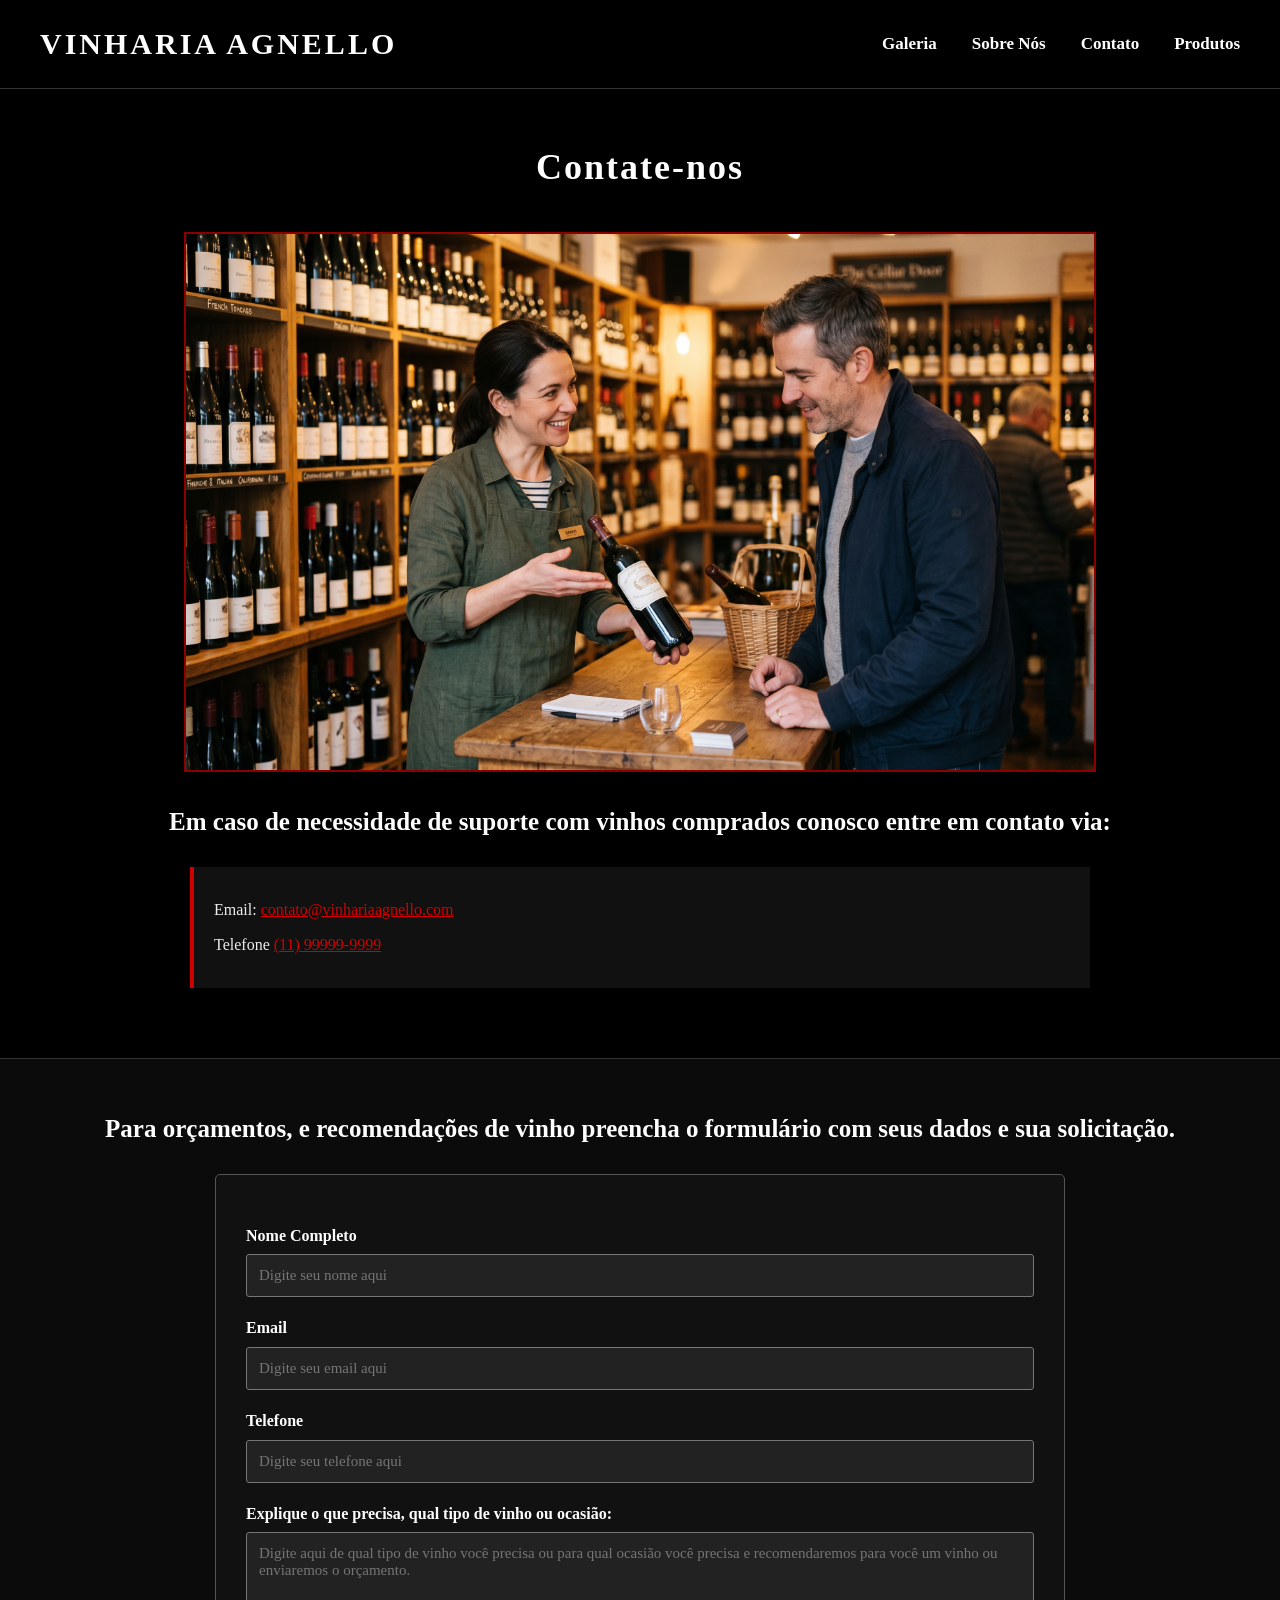
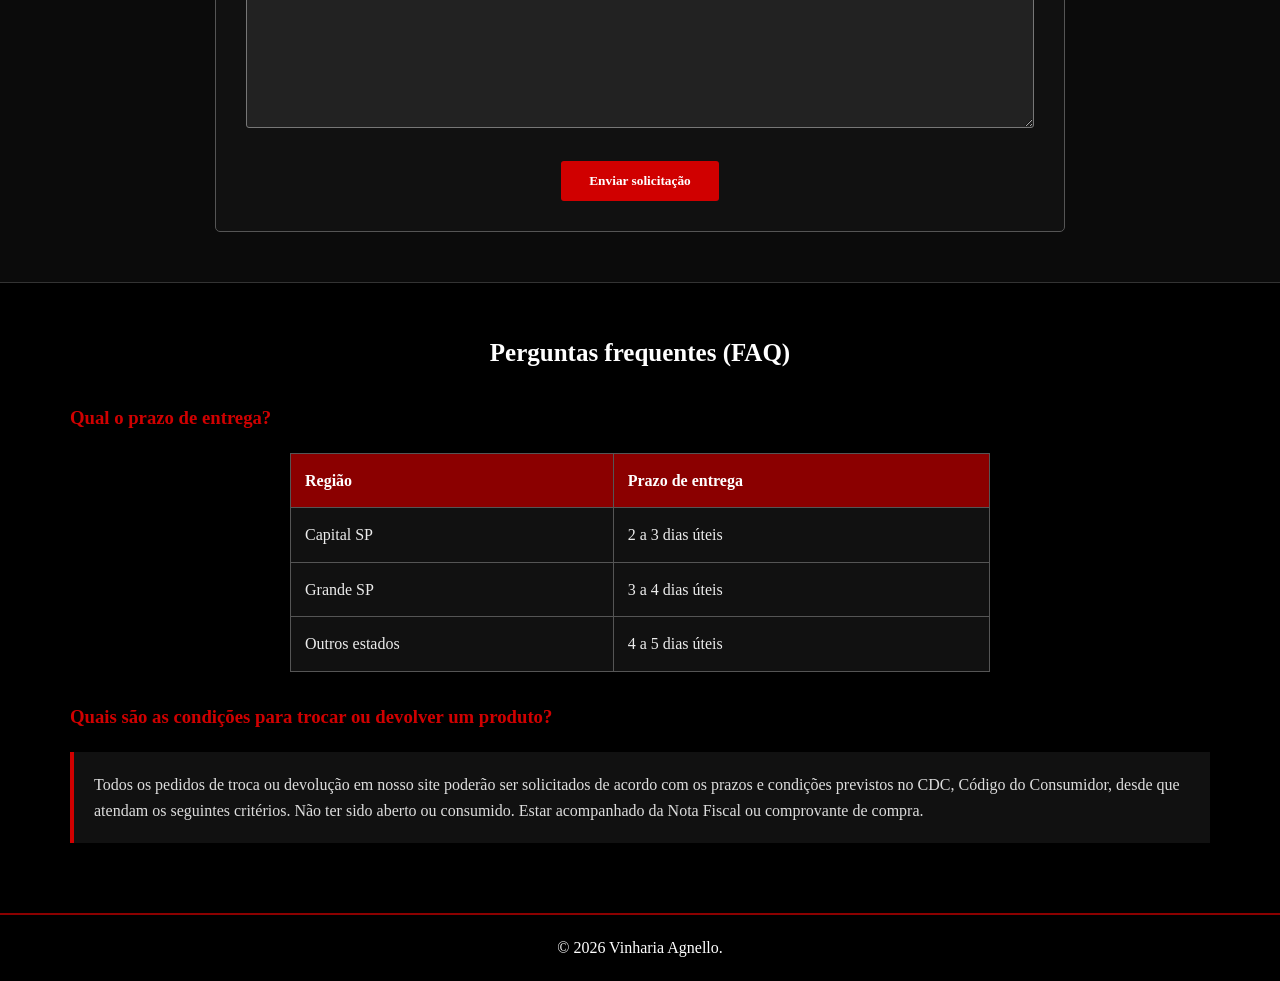
<file: src/pages/contato.html>
<!DOCTYPE html>
<html lang="pt-br">

<head>
    <meta charset="UTF-8">
    <meta name="viewport" content="width=device-width, initial-scale=1.0">
    <title>Vinharia Agnello - Contato</title>
    <link rel="stylesheet" href="../css/style.css">
</head>

<body>
    <header>
        <a class="logo" href="../../index.html">Vinharia Agnello</a>
        <!--############ MENU ############-->
        <nav>
            <ul>
                <li><a href="galeria.html">Galeria</a></li>
                <li><a href="sobre.html">Sobre Nós</a></li>
                <li><a href="contato.html">Contato</a></li>
                <li><a href="produtos.html">Produtos</a></li>
            </ul>
        </nav>
    </header>

    <main>
        <!--############ Seção de Contato Pós-Venda ############-->
        <section id="contato_direto">
            <h1>Contate-nos</h1>
            <img src="../assets/img/contato-atendimento-loja.jpg" alt="Atendimento no Balcão Loja">

            <h2>Em caso de necessidade de suporte com vinhos comprados conosco entre em contato via:</h2>
            <ul>
                <li>Email: <a href="mailto:contato@vinhariaagnello.com"> contato@vinhariaagnello.com</a></li>
                <li>Telefone <a href="tel:11999999999">(11) 99999-9999</a></li>
            </ul>
        </section>

        <!--############ Seção de contato pré-venda ############-->
        <section id="contato_pre-venda">
            <h2>Para orçamentos, e recomendações de vinho preencha o formulário com seus dados e sua solicitação.</h2>

            <form action="/enviar" method="POST">

                <!--Nome Formulario-->
                <label for="nome">Nome Completo</label>

                <input type="text" id="nome" name="nome" placeholder="Digite seu nome aqui">



                <!-- 1. Email Formulario-->
                <label for="email">Email</label>

                <input type="email" id="email" name="email" placeholder="Digite seu email aqui">


                <!--2. Numero Formulario-->
                <label for="tel">Telefone</label>

                <input type="tel" id="tel" name="tel" placeholder="Digite seu telefone aqui">


                <!-- 3. Solicitação orçamento/recomendação -->
                <label for="solicit">Explique o que precisa, qual tipo de vinho ou ocasião:</label>
                <textarea id="solicit" name="solicit" rows="10"
                    placeholder="Digite aqui de qual tipo de vinho você precisa ou para qual ocasião você precisa e recomendaremos para você um vinho ou enviaremos o orçamento."></textarea>

                <button type="submit">Enviar solicitação</button>
            </form>
        </section>


        <!-- ############ SEÇÃO DE PERGUNTAS FREQUENTES ############-->
        <section id="FAQ">
            <h2>Perguntas frequentes (FAQ)</h2>
            <h3>Qual o prazo de entrega?</h3>
            <table>
                <tr>
                    <th>Região</th>
                    <th>Prazo de entrega</th>
                </tr>
                <tr>
                    <td>Capital SP</td>
                    <td>2 a 3 dias úteis</td>
                </tr>
                <tr>
                    <td>Grande SP</td>
                    <td>3 a 4 dias úteis</td>
                </tr>
                <tr>
                    <td>Outros estados</td>
                    <td>4 a 5 dias úteis</td>
                </tr>
            </table>

            <h3>Quais são as condições para trocar ou devolver um produto?</h3>
            <p>Todos os pedidos de troca ou devolução em nosso site poderão ser solicitados de acordo com os prazos e
                condições
                previstos no CDC, Código do Consumidor, desde que atendam os seguintes critérios. Não ter sido aberto
                ou consumido.
                Estar acompanhado da Nota Fiscal ou comprovante de compra.</p>
        </section>
    </main>

    <footer>
        <p>&copy; 2026 Vinharia Agnello.</p>
    </footer>


</body>

</html>
</file>
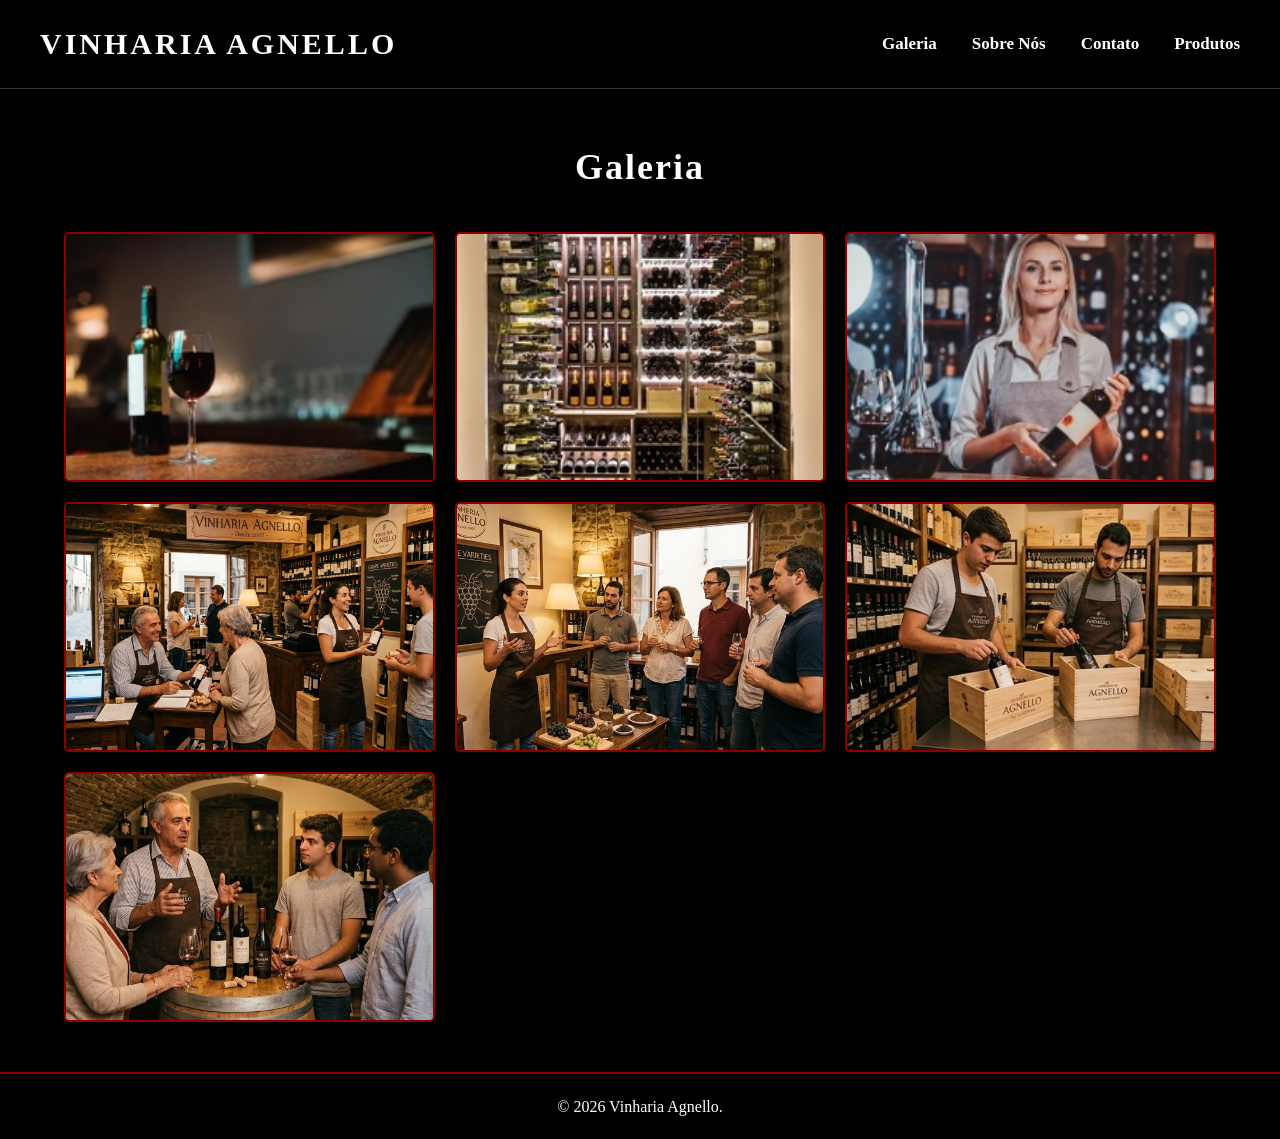
<file: src/pages/galeria.html>
<!DOCTYPE html>
<html lang="pt-br">

<head>
    <meta charset="UTF-8">
    <meta name="viewport" content="width=device-width, initial-scale=1.0">

    <title>Galeria - Vinharia Agnello</title>

    <link rel="stylesheet" href="../css/style.css">
</head>

<body>

    <header>
        <a class="logo" href="../../index.html">Vinharia Agnello</a>

        <nav>
            <ul>
                <li><a href="galeria.html">Galeria</a></li>
                <li><a href="sobre.html">Sobre Nós</a></li>
                <li><a href="contato.html">Contato</a></li>
                <li><a href="produtos.html">Produtos</a></li>
            </ul>
        </nav>
    </header>

    <main>

        <section class="galeria">

            <h1>Galeria</h1>

            <div class="galeria-imagens">

                <section>
                    <img src="../assets/img/galeria1.jpeg" alt="Um de nossos vinhos premiados">
                </section>

                <section>
                    <img src="../assets/img/galeria2.jpeg" alt="Uma das adegas da loja">
                </section>

                <section>
                    <img src="../assets/img/galeria3.jpeg" alt="Funcionária segurando um vinho premiado">
                </section>

                <section>
                    <img src="../assets/img/galeria4.jpg" alt="Ambiente acolhedor da vinharia">
                </section>

                <section>
                    <img src="../assets/img/galeria5.jpg" alt="Tour pela nossa loja">
                </section>

                <section>
                    <img src="../assets/img/galeria6.jpg" alt="Empacotamento de nossos produtos">
                </section>

                <section>
                    <img src="../assets/img/galeria7.jpg" alt="Apresentação dos tipos de vinho">
                </section>

            </div>

        </section>

    </main>

    <footer>
        <p>&copy; 2026 Vinharia Agnello.</p>
    </footer>

</body>

</html>
</file>
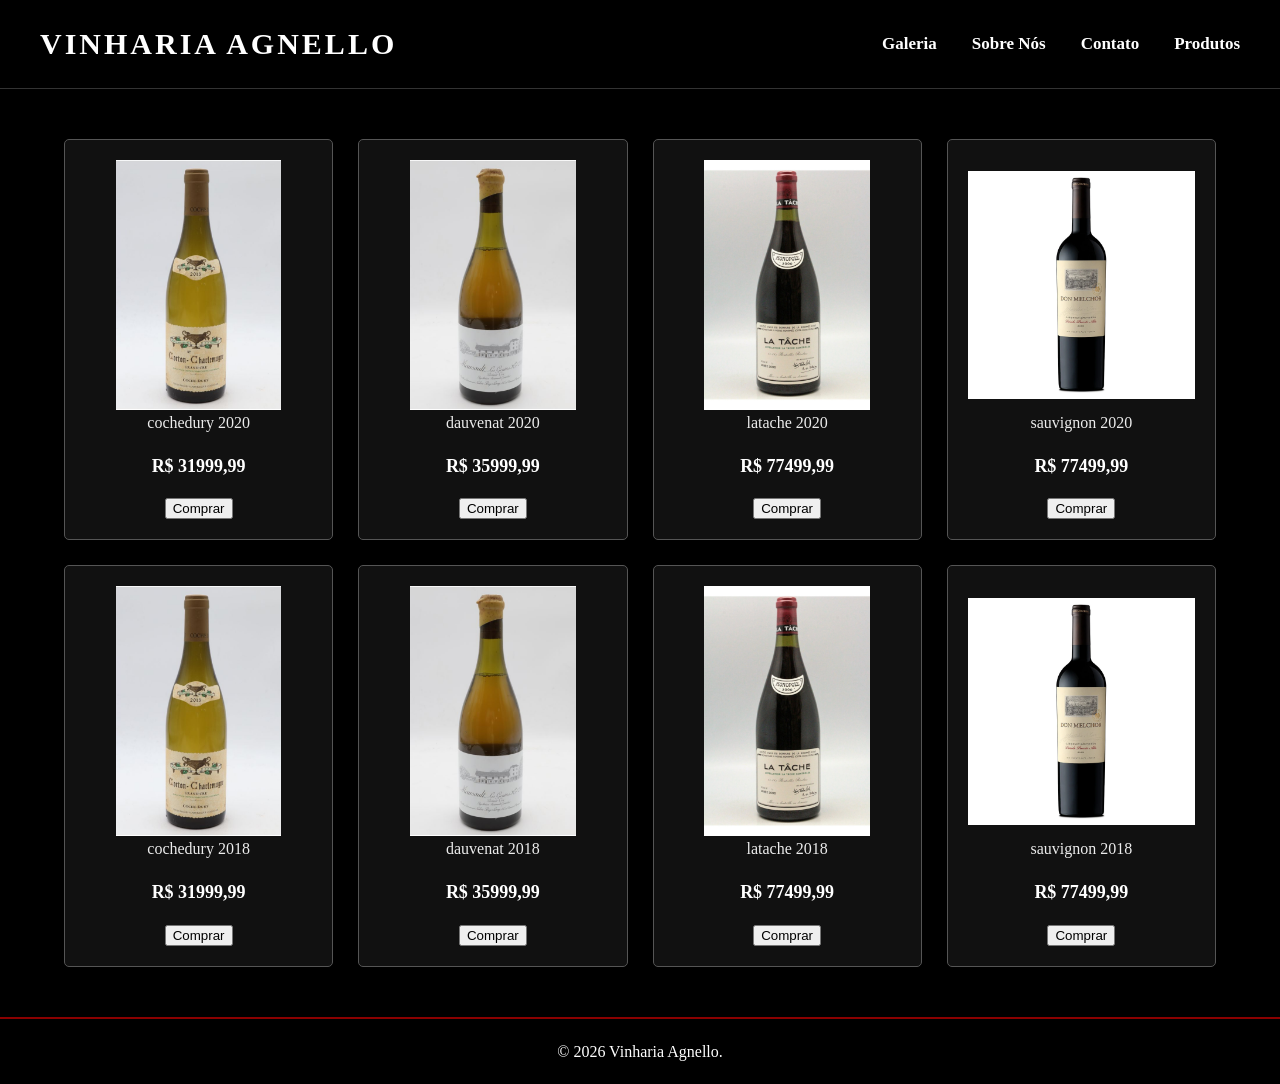
<file: src/pages/produtos.html>
<!DOCTYPE html>
<html lang="pt-br">

<head>
    <meta charset="UTF-8">
    <meta name="viewport" content="width=device-width, initial-scale=1.0">
    <link rel="stylesheet" href="../css/style.css">
    <title>Produtos</title>
</head>

<body>
    <header>
        <a class="logo" href="../../index.html">Vinharia Agnello</a><!--Texto principal-->
        <nav>
            <ul>
                <li><a href="galeria.html">Galeria</a></li>
                <li><a href="sobre.html">Sobre Nós</a></li>
                <li><a href="contato.html">Contato</a></li>
                <li><a href="produtos.html">Produtos</a></li>
            </ul>
        </nav>
    </header>
    <main>
        <section class="produtos">
            <div class="produtoImagem">
                <img src="../assets/img/cochedury.jpg" alt="">
                <p>cochedury 2020</p>
                <p class="preco">R$ 31999,99</p>
                <button>Comprar</button>
            </div>
            <div class="produtoImagem">
                <img src="../assets/img/dauvenay.jpg" alt="">
                <p>dauvenat 2020</p>
                <p class="preco">R$ 35999,99</p>
                <button>Comprar</button>
            </div>
            <div class="produtoImagem">
                <img src="../assets/img/latache2000.webp" alt="">
                <p>latache 2020</p>
                <p class="preco">R$ 77499,99</p>
                <button>Comprar</button>
            </div>
            <div class="produtoImagem">
                <img src="../assets/img/sauvignon2018.webp" alt="">
                <p>sauvignon 2020</p>
                <p class="preco">R$ 77499,99</p>
                <button>Comprar</button>
            </div>




            <div class="produtoImagem">
                <img src="../assets/img/cochedury.jpg" alt="">
                <p>cochedury 2018</p>
                <p class="preco">R$ 31999,99</p>
                <button>Comprar</button>
            </div>
            <div class="produtoImagem">
                <img src="../assets/img/dauvenay.jpg" alt="">
                <p>dauvenat 2018</p>
                <p class="preco">R$ 35999,99</p>
                <button>Comprar</button>
            </div>
            <div class="produtoImagem">
                <img src="../assets/img/latache2000.webp" alt="">
                <p>latache 2018</p>
                <p class="preco">R$ 77499,99</p>
                <button>Comprar</button>
            </div>
            <div class="produtoImagem">
                <img src="../assets/img/sauvignon2018.webp" alt="">
                <p>sauvignon 2018</p>
                <p class="preco">R$ 77499,99</p>
                <button>Comprar</button>
            </div>
        </section>
    </main>
    <footer>
        <p>&copy; 2026 Vinharia Agnello.</p>
    </footer>
</body>

</html>
</file>
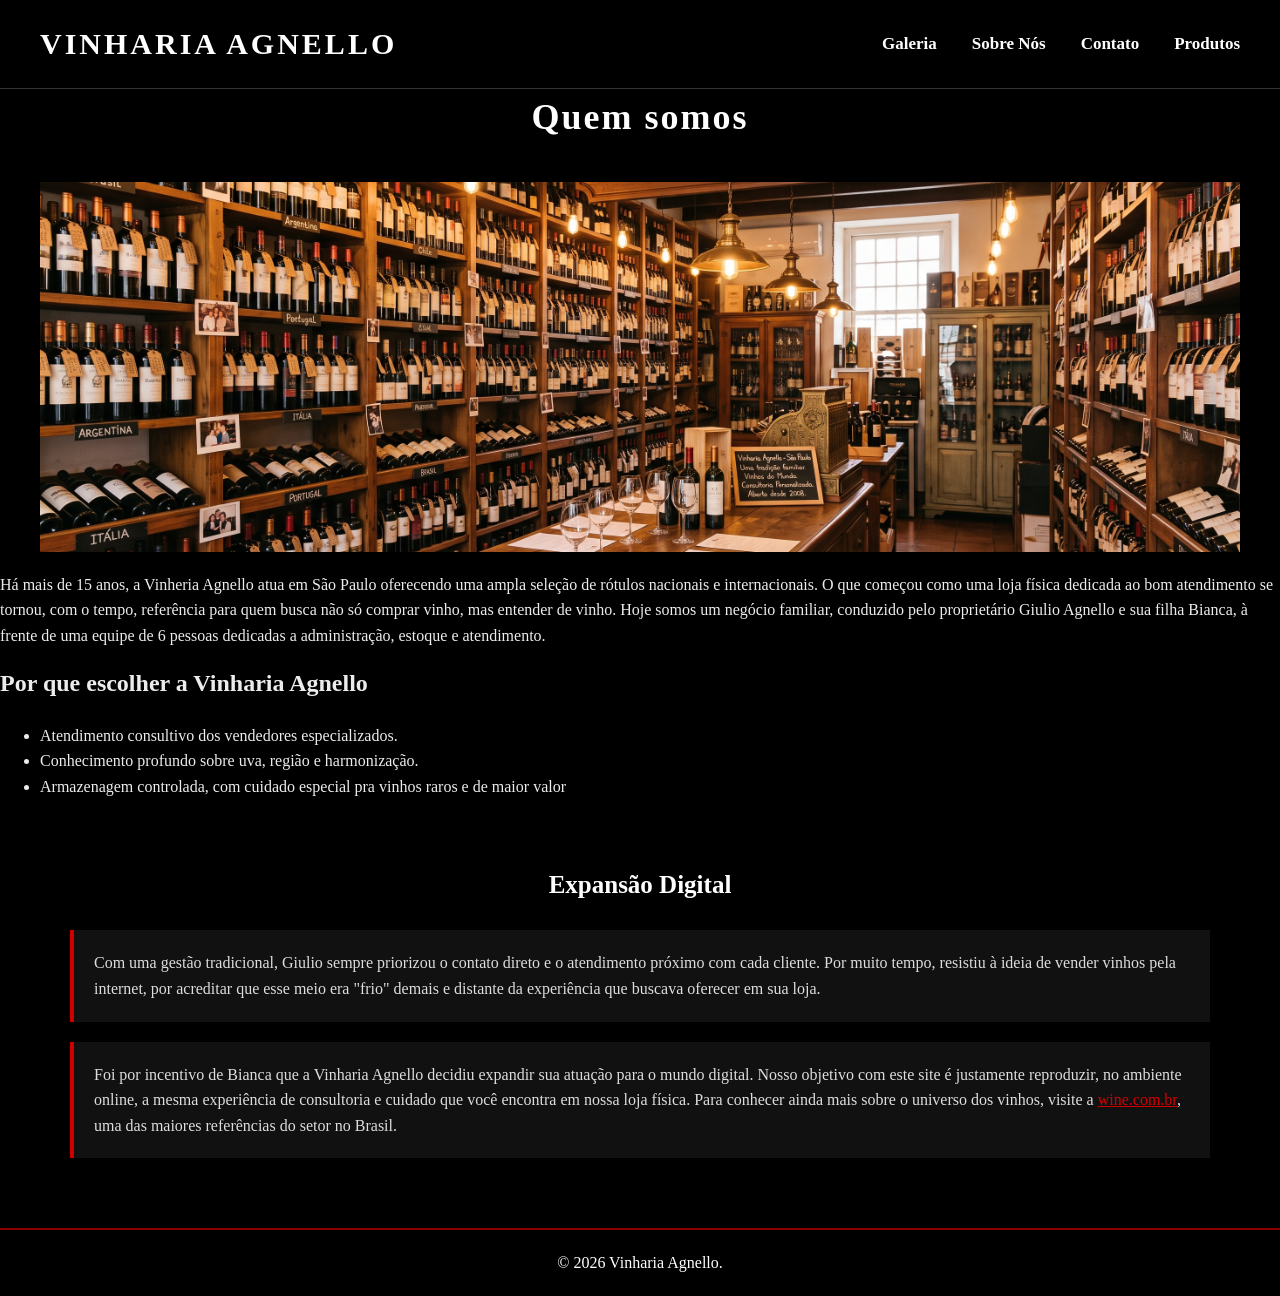
<file: src/pages/sobre.html>
<!DOCTYPE html>
<html lang="pt-br">

<head>
    <meta charset="UTF-8">
    <meta name="viewport" content="width=device-width, initial-scale=1.0">
    <title>Vinharia Agnello - Sobre</title>
    <link rel="stylesheet" href="../css/style.css">
</head>

<body>
    <header>
        <!--############ MENU ############-->
        <a class="logo" href="../../index.html">Vinharia Agnello</a>
        <nav>
            <ul>
                <li><a href="galeria.html">Galeria</a></li>
                <li><a href="sobre.html">Sobre Nós</a></li>
                <li><a href="contato.html">Contato</a></li>
                <li><a href="produtos.html">Produtos</a></li>
            </ul>
        </nav>
    </header>

    <main>
        <section id="Quem-somos">
            <h1>Quem somos</h1>
            <img src="../assets/img/foto-interior-loja.jpg"
                alt="Interior da Vinharia Agnello com prateleiras de vinho organizadas">
            <p>Há mais de 15 anos, a Vinheria Agnello atua em São Paulo oferecendo uma
                ampla seleção de rótulos nacionais e internacionais. O que começou como
                uma loja física dedicada ao bom atendimento se tornou, com o tempo,
                referência para quem busca não só comprar vinho, mas entender de vinho.
                Hoje somos um negócio familiar, conduzido pelo proprietário Giulio Agnello
                e sua filha Bianca, à frente de uma equipe de 6 pessoas dedicadas a
                administração, estoque e atendimento.</p>
        </section>

        <section id="Diferencial-vinharia">
            <h2>Por que escolher a Vinharia Agnello</h2>
            <ul>
                <li>Atendimento consultivo dos vendedores especializados.</li>
                <li>Conhecimento profundo sobre uva, região e harmonização.</li>
                <li>Armazenagem controlada, com cuidado especial pra vinhos raros e de maior valor</li>
            </ul>
        </section>

        <section id="transicao-digital">
            <h2>Expansão Digital</h2>
            <p>Com uma gestão tradicional, Giulio sempre priorizou o contato direto e o
                atendimento próximo com cada cliente. Por muito tempo, resistiu à ideia
                de vender vinhos pela internet, por acreditar que esse meio era "frio"
                demais e distante da experiência que buscava oferecer em sua loja.</p>
            <p>Foi por incentivo de Bianca que a Vinharia Agnello decidiu expandir sua
                atuação para o mundo digital. Nosso objetivo com este site é justamente
                reproduzir, no ambiente online, a mesma experiência de consultoria e
                cuidado que você encontra em nossa loja física. Para conhecer ainda mais
                sobre o universo dos vinhos, visite a
                <a href="https://www.wine.com.br" target="_blank" rel="noopener">wine.com.br</a>,
                uma das maiores referências do setor no Brasil.
            </p>
        </section>

    </main>

    <footer>
        <p>&copy; 2026 Vinharia Agnello.</p>
    </footer>
</body>

</html>
</file>
<file: src/css/style.css>
* {
  box-sizing: border-box;
}

html,
body {
  width: 100%;
  min-height: 100%;
  margin: 0;
  padding: 0;
  overflow-x: hidden;
}

body {
  font-family: Georgia, "Times New Roman", serif;
  background: #000;
  color: #ececec;
  line-height: 1.6;
}

img {
  max-width: 100%;
}

a {
  color: #d00000;
}

h1,
h2,
h3,
p {
  margin-top: 0;
}

header {
  background: #000;
  color: #fff;

  display: flex;
  align-items: center;
  justify-content: space-between;
  gap: 30px;

  padding: 20px 40px;

  border-bottom: 1px solid #333;
  box-shadow: 0 4px 15px rgba(255, 255, 255, 0.15);
}

.logo {
  color: #fff;
  text-decoration: none;

  font-size: 30px;
  font-weight: bold;
  letter-spacing: 3px;
  text-transform: uppercase;
  white-space: nowrap;
}

nav ul {
  list-style: none;

  display: flex;
  justify-content: center;
  align-items: center;
  gap: 35px;
  flex-wrap: wrap;

  margin: 0;
  padding: 0;
}

nav a {
  color: #fff;
  text-decoration: none;

  font-size: 17px;
  font-weight: bold;

  transition: color 0.3s ease;
}

nav a:hover {
  color: #d00000;
}

main {
  width: 100%;
  background: #000;
}

.hero {
  width: 100%;
  height: 100vh;
  overflow: hidden;
}

.hero img {
  display: block;

  width: 100%;
  height: 100%;

  object-fit: cover;
  object-position: center;
}

#top3 {
  width: 100%;

  padding: 60px 40px;

  background: #000;
  color: #fff;

  text-align: center;
}

#top3>h1 {
  font-size: 30px;
  margin-bottom: 40px;
}

#top3 ol {
  width: 100%;

  list-style: none;

  display: grid;
  grid-template-columns: repeat(3, minmax(0, 1fr));
  gap: 25px;

  margin: 0;
  padding: 0;
}

.vinho {
  min-width: 0;
  min-height: 400px;

  background: #000;
  color: #fff;

  border: 1px solid #fff;
  border-radius: 5px;

  padding: 25px;

  display: flex;
  flex-direction: column;
  align-items: center;
  justify-content: space-between;
}

.vinho h2 {
  font-size: 20px;
  min-height: 65px;
}

.vinho img {
  width: 150px;
  height: 220px;

  object-fit: contain;
}

main>img {
  width: 100%;
  height: 500px;
  display: block;
  margin: 20px auto;
}

.preco {
  color: #fff;

  font-size: 20px;
  font-weight: bold;
}

.botao {
  display: inline-block;

  padding: 12px 25px;

  background: #d00000;
  color: #fff;

  border: none;
  border-radius: 3px;

  text-decoration: none;
  font-weight: bold;

  cursor: pointer;
  transition: background 0.3s ease;
}

.botao:hover {
  background: #8b0000;
}

#video {
  width: 100%;
  padding: 50px 30px;

  text-align: center;
  background: #0b0b0b;
}

#video h2 {
  color: #fff;
  margin-bottom: 30px;
}

#video video {
  display: block;

  width: 100%;
  max-width: 1100px;
  height: auto;

  margin: 0 auto;
}

#sobre,
#diferencial,
#transicao-digital,
#contato_direto,
#contato_pre-venda,
#FAQ {
  width: 100%;
  max-width: 1200px;

  margin: 0 auto;
  padding: 50px 30px;
}

#sobre h1,
#contato_direto h1,
.galeria h1,
.produtos h1 {
  color: #fff;

  font-size: 36px;
  letter-spacing: 2px;
  text-align: center;

  margin-bottom: 35px;
}

#sobre h2,
#diferencial h2,
#transicao-digital h2,
#contato_direto h2,
#contato_pre-venda h2,
#FAQ h2 {
  color: #fff;

  font-size: 25px;
  text-align: center;

  margin-bottom: 25px;
}

#sobre p,
#transicao-digital p,
#FAQ p {
  color: #ddd;

  background: #111;

  padding: 20px;
  margin: 20px 0;

  border-left: 4px solid #d00000;
}

#sobre img,
#contato_direto img {
  display: block;

  width: 80%;
  height: 60vh;

  object-fit: cover;
  object-position: center;

  margin: 0 auto 30px;

  border: 2px solid #8b0000;
}

#diferencial ul,
#contato_direto ul {
  max-width: 900px;

  list-style: none;

  margin: 20px auto;
  padding: 20px;

  background: #111;

  border-left: 4px solid #d00000;
}

#diferencial li,
#contato_direto li {
  margin: 10px 0;
}

#transicao-digital a,
#contato_direto a {
  color: #d00000;
}

#Quem-somos img {
  width: 1200px;
  height: 370px;
  object-fit: cover;
  display: block;
  margin: 20px auto;
}

#contato_pre-venda {
  max-width: none;
  background: #0b0b0b;

  border-top: 1px solid #333;
  border-bottom: 1px solid #333;
}

#contato_pre-venda form {
  max-width: 850px;

  margin: 0 auto;
  padding: 30px;

  background: #111;

  border: 1px solid #555;
  border-radius: 5px;
}

#contato_pre-venda label {
  display: block;

  margin-top: 18px;
  margin-bottom: 6px;

  color: #fff;
  font-weight: bold;
}

#contato_pre-venda input,
#contato_pre-venda textarea {
  width: 100%;

  padding: 12px;

  background: #222;
  color: #fff;

  border: 1px solid #777;
  border-radius: 3px;

  font-family: Georgia, "Times New Roman", serif;
  font-size: 15px;
}

#contato_pre-venda input:focus,
#contato_pre-venda textarea:focus {
  outline: none;
  border-color: #d00000;
}

#contato_pre-venda textarea {
  min-height: 150px;
  resize: vertical;
}

#contato_pre-venda button {
  display: block;

  margin: 25px auto 0;
  padding: 12px 28px;

  background: #d00000;
  color: #fff;

  border: none;
  border-radius: 3px;

  font-family: Georgia, "Times New Roman", serif;
  font-weight: bold;

  cursor: pointer;
  transition: background 0.3s ease;
}

#contato_pre-venda button:hover {
  background: #8b0000;
}

#FAQ h3 {
  color: #d00000;
  margin-top: 30px;
}

#FAQ table {
  width: 100%;
  max-width: 700px;

  margin: 20px auto;

  border-collapse: collapse;

  background: #111;
}

#FAQ th,
#FAQ td {
  padding: 14px;

  border: 1px solid #555;
  text-align: left;
}

#FAQ th {
  background: #8b0000;
  color: #fff;
}

.galeria {
  width: 90%;
  max-width: 1200px;

  margin: 0 auto;
  padding: 50px 0;
}

.galeria h1 {
  margin-bottom: 35px;
}

.galeria-imagens {
  display: grid;

  grid-template-columns: repeat(3, minmax(0, 1fr));

  gap: 20px;
}

.galeria-imagens section {
  width: 100%;
  height: 250px;

  overflow: hidden;

  background: #111;

  border: 2px solid #8b0000;
  border-radius: 5px;
}

.galeria-imagens img {
  display: block;

  width: 100%;
  height: 100%;

  object-fit: cover;
  object-position: center;

  transition: transform 0.3s ease;
}

.galeria-imagens img:hover {
  transform: scale(1.05);
}

.produtos {
  width: 90%;
  max-width: 1200px;

  margin: 0 auto;
  padding: 50px 0;

  display: grid;
  grid-template-columns: repeat(4, minmax(0, 1fr));

  gap: 25px;
}

.produtos h1 {
  grid-column: 1 / -1;
}

.produtoImagem {
  min-width: 0;

  background: #111;

  border: 1px solid #555;
  border-radius: 5px;

  padding: 20px;

  display: flex;
  flex-direction: column;
  align-items: center;
  justify-content: space-between;

  text-align: center;
}


#Quem-somos h1,
#contato_direto h1,
.galeria h1,
.produtos h1 {
  color: #fff;
  font-size: 36px;
  letter-spacing: 2px;
  text-align: center;
  margin-bottom: 35px;
}

.produtoImagem img {
  width: 100%;
  height: 250px;

  object-fit: contain;
}

.produtoImagem h2 {
  font-size: 20px;
  color: #fff;
}

.produtoImagem .preco {
  font-size: 18px;
}

footer {
  background: #000;
  color: #fff;

  padding: 20px;

  text-align: center;

  border-top: 2px solid #8b0000;
}

footer p {
  margin: 0;
}

@media (max-width: 1000px) {

  header {
    flex-direction: column;
    padding: 25px;
  }

  .logo {
    font-size: 25px;
  }

  nav ul {
    gap: 20px;
  }

  #top3 ol {
    grid-template-columns: repeat(2, minmax(0, 1fr));
  }

  .produtos {
    grid-template-columns: repeat(2, minmax(0, 1fr));
  }

  .galeria-imagens {
    grid-template-columns: repeat(2, minmax(0, 1fr));
  }

}

@media (max-width: 600px) {

  header {
    padding: 25px 15px;
    gap: 20px;
  }

  .logo {
    font-size: 22px;
    text-align: center;
  }

  nav ul {
    gap: 12px;
  }

  nav a {
    font-size: 14px;
  }

  .hero {
    height: auto;
  }

  .hero img {
    height: auto;
  }

  #top3 {
    padding: 40px 15px;
  }

  #top3>h1 {
    font-size: 24px;
  }

  #top3 ol {
    grid-template-columns: 1fr;
  }

  .vinho {
    min-height: 350px;
  }

  #video {
    padding: 35px 15px;
  }

  #sobre,
  #diferencial,
  #transicao-digital,
  #contato_direto,
  #contato_pre-venda,
  #FAQ {
    padding: 35px 15px;
  }

  #sobre h1,
  #contato_direto h1,
  .galeria h1,
  .produtos h1 {
    font-size: 28px;
  }

  #sobre h2,
  #diferencial h2,
  #transicao-digital h2,
  #contato_direto h2,
  #contato_pre-venda h2,
  #FAQ h2 {
    font-size: 22px;
  }

  #sobre img,
  #contato_direto img {
    height: 40vh;
  }

  #contato_pre-venda form {
    padding: 20px;
  }

  .galeria {
    width: 90%;
    padding: 35px 0;
  }

  .galeria-imagens {
    grid-template-columns: 1fr;
    gap: 15px;
  }

  .galeria-imagens section {
    height: 220px;
  }

  .produtos {
    width: 90%;
    grid-template-columns: 1fr;
    padding: 35px 0;
  }

  .produtoImagem img {
    height: 280px;
  }

}
</file>
